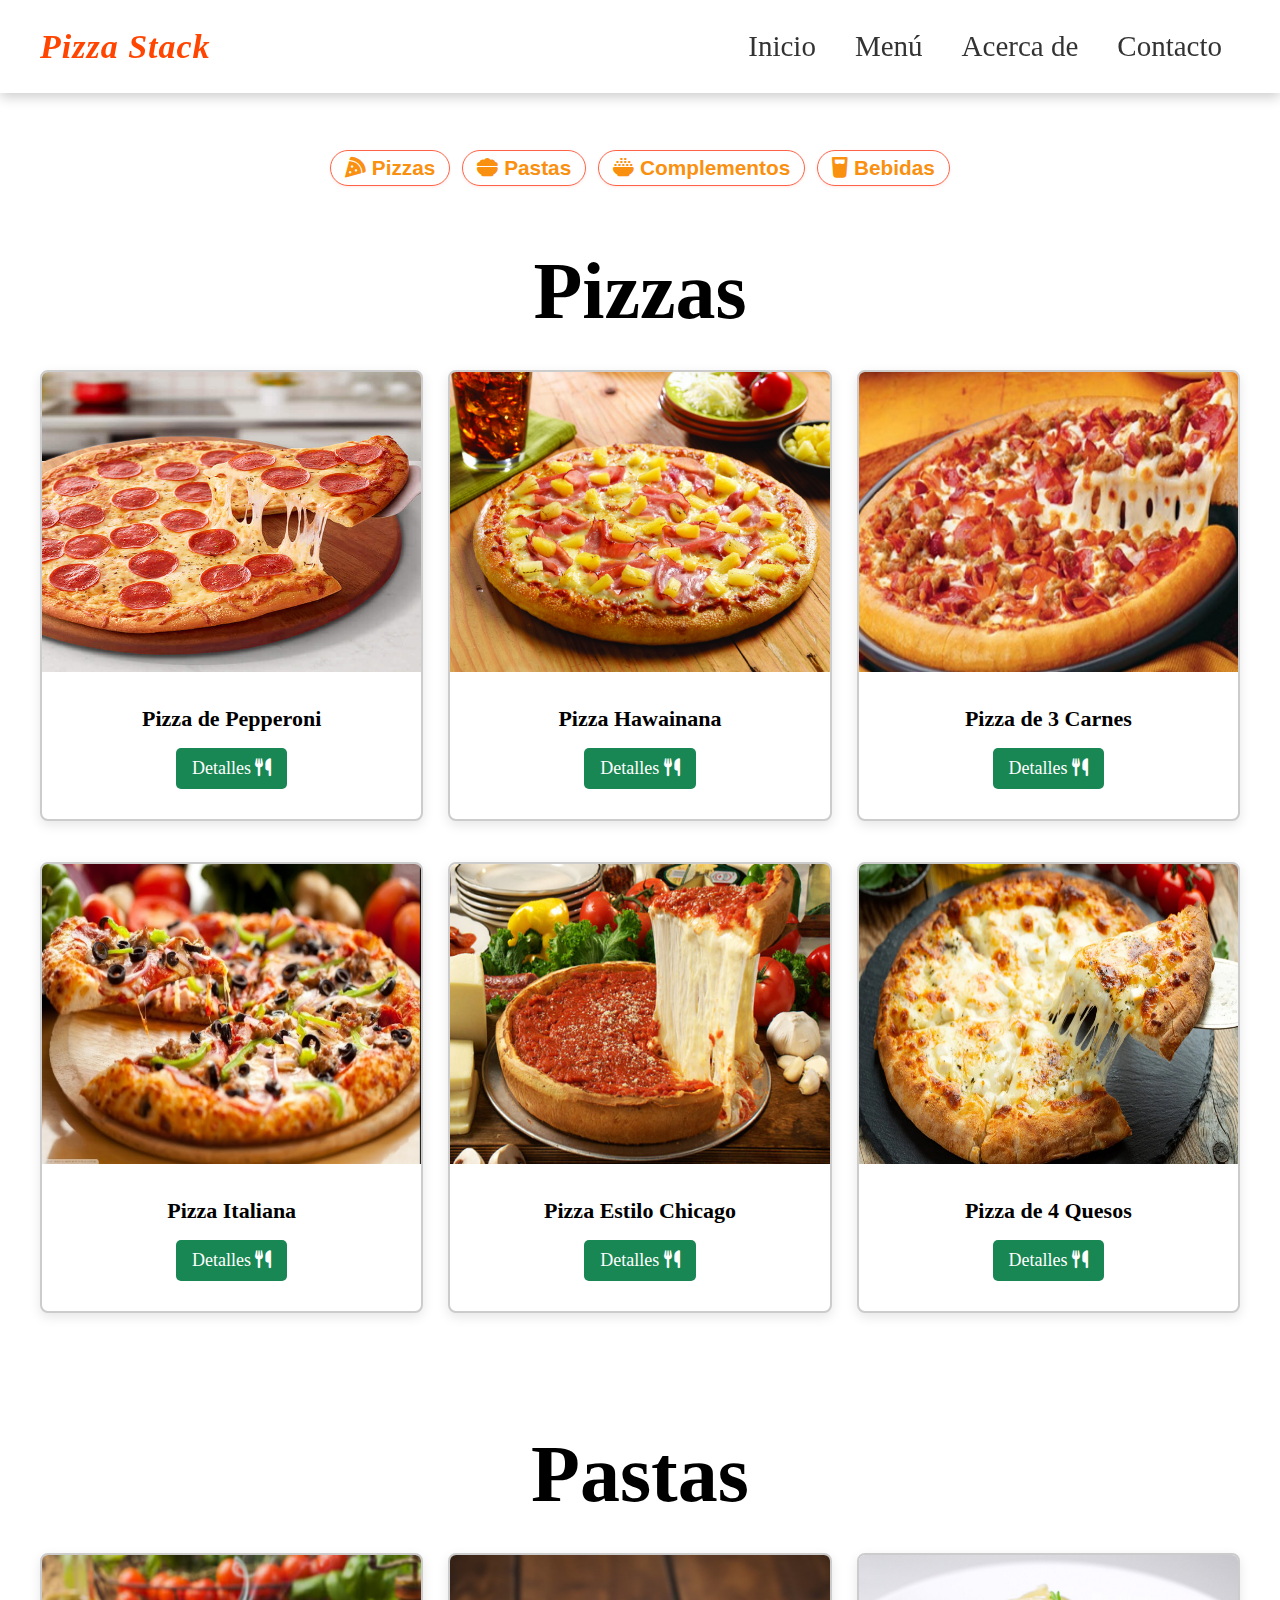
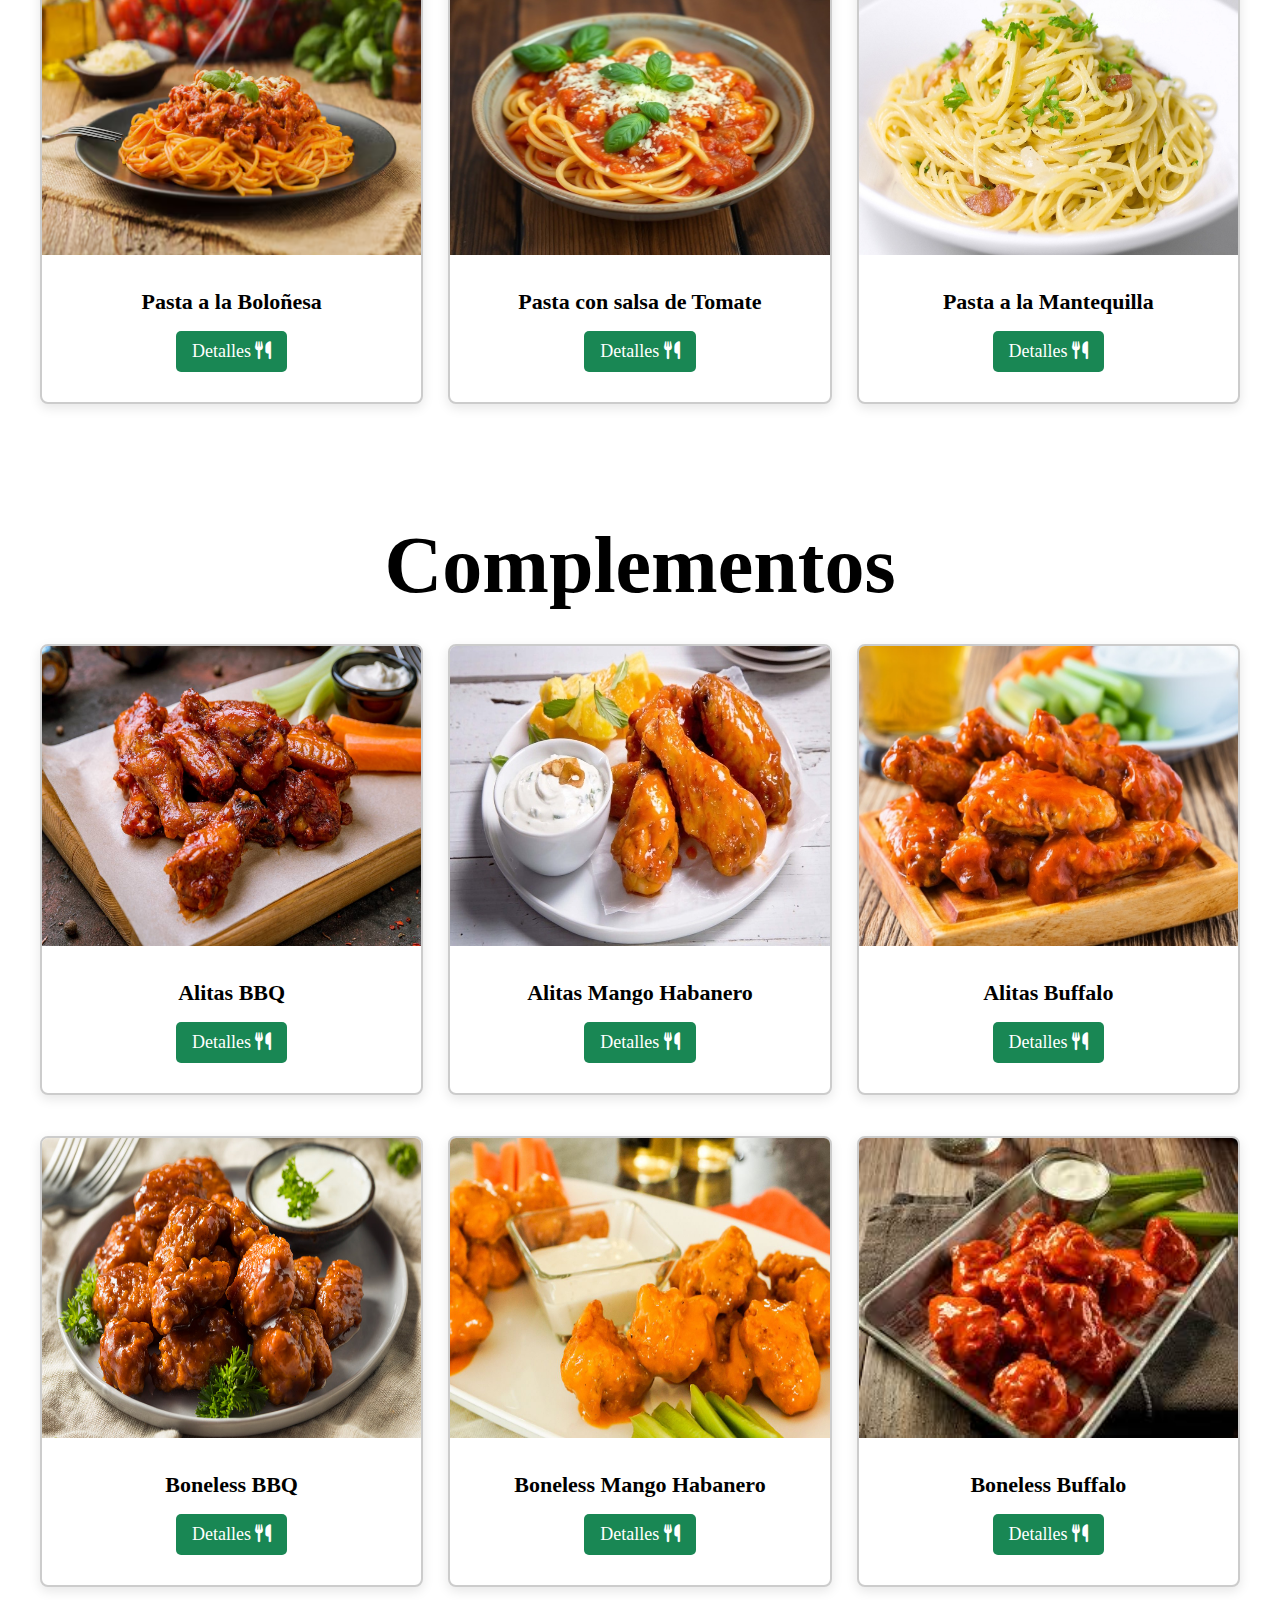
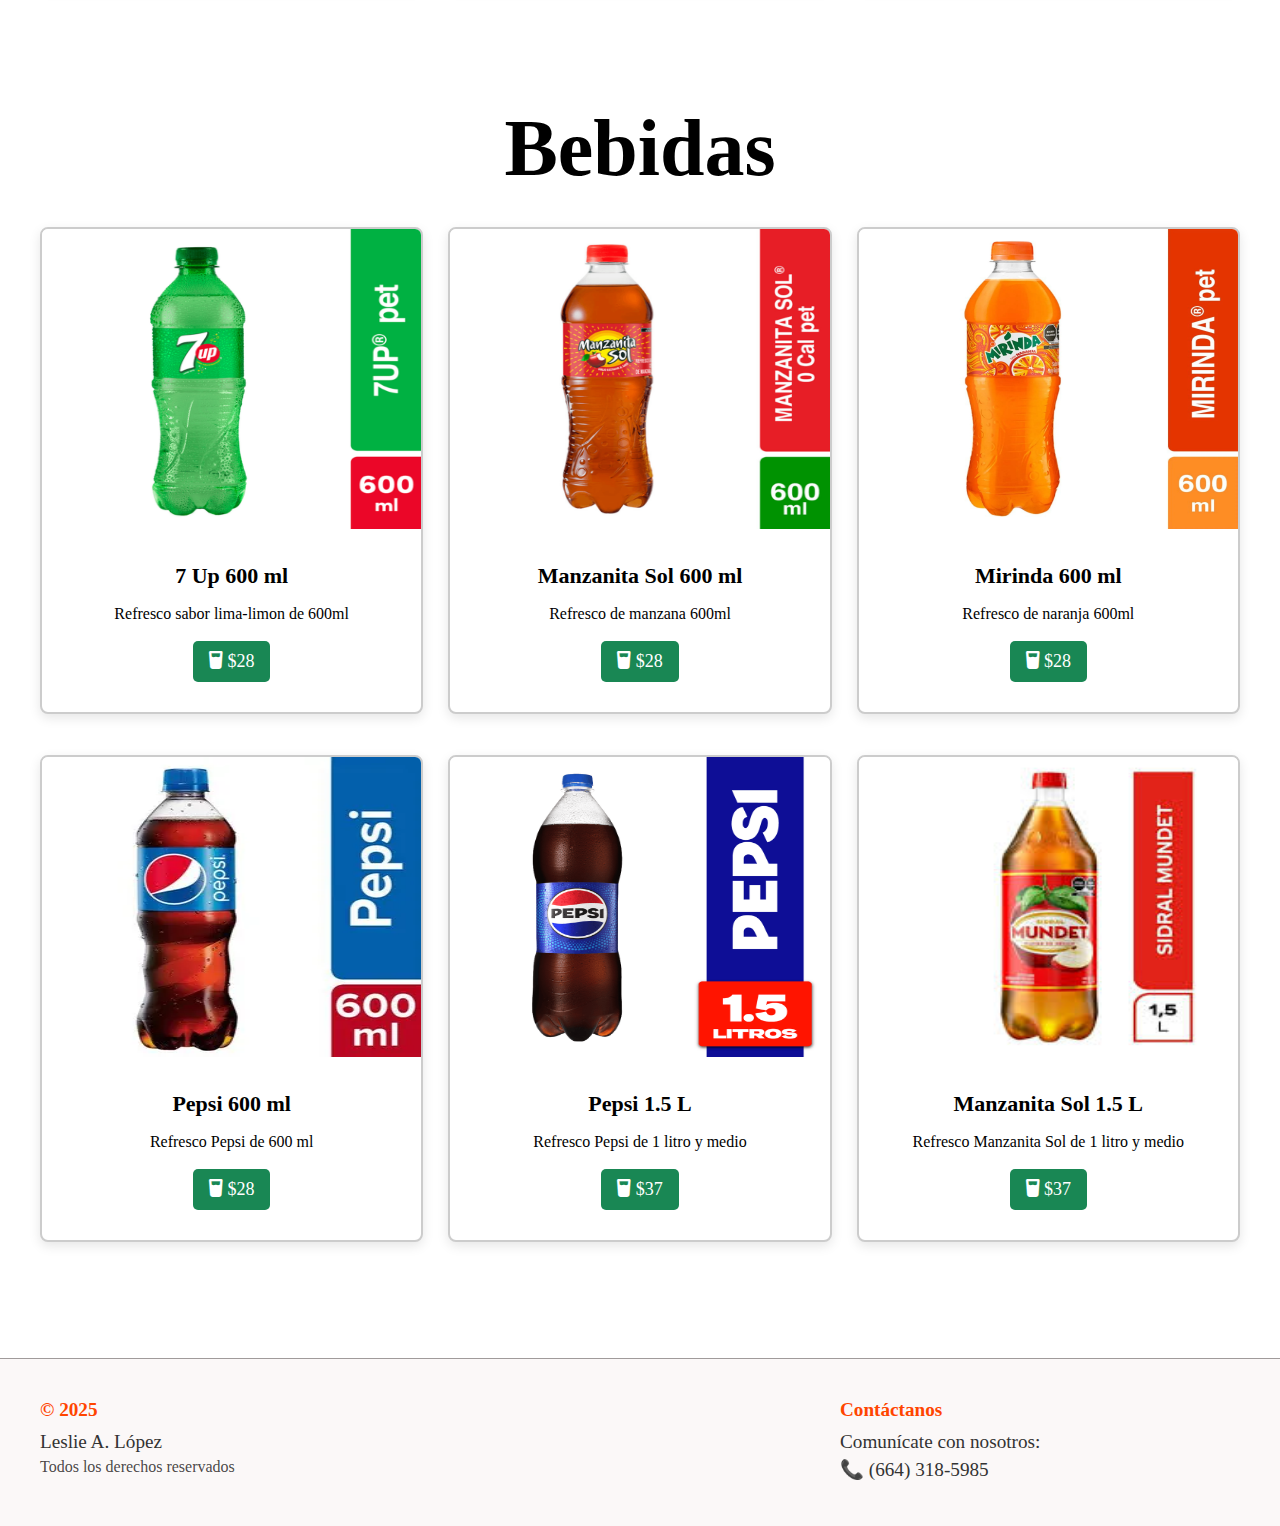
<file: pages/Menu.html>
<!DOCTYPE html>
<html lang="en">

<head>
  <meta charset="UTF-8">
  <meta name="viewport" content="width=device-width, initial-scale=1.0">
  <link rel="stylesheet" href="../styles.css">
  <link href="https://cdnjs.cloudflare.com/ajax/libs/font-awesome/6.5.1/css/all.min.css" rel="stylesheet">

  <title>Pizza Stack</title>
</head>

<body>
  <script>
    function showSection(section) {
      const sections = ['pizza', 'pastas', 'complementos','bebidas'];
      sections.forEach(s => {
        document.getElementById(s + '-section').style.display = (s === section) ? 'block' : 'none';
      });
    }
  </script>


  <!--Navbar-->
  <nav class="navbar">
    <div class="logo">Pizza Stack</div>
    <button class="hamburger" aria-label="Abrir menú">
      ☰
    </button>
    <div class="nav-items">
      <a href="../index.html">Inicio</a>
      <a href="Menu.html">Menú</a>
      <a href="Acerca.html">Acerca de</a>
      <a href="Contacto.html">Contacto</a>
    </div>
  </nav>


  <!--Sub Menu-->

  <div class="submenu">
    <button onclick="showSection('pizza')"><i class="fa-solid fa-pizza-slice"></i> Pizzas</button>
    <button onclick="showSection('pastas')"><i class="fa-solid fa-bowl-food"></i> Pastas</button>
    <button onclick="showSection('complementos')"><i class="fa-solid fa-bowl-rice"></i> Complementos</button>
      <button onclick="showSection('bebidas')"><i class="fa-solid fa-glass-water"></i> Bebidas</button>
  </div>


  <!--Menu-->
  <div id="pizza-section">
    <h1>Pizzas</h1><br>

    <div class="container-menu">
      <!-- Tarjeta 1 -->
      <div class="card">
        <img src="../img/pizzas/pizza de pepperoni.jpeg" alt="Pizza de Peperoni">
        <div class="card-body">
          <div class="card-title">Pizza de Pepperoni</div>
          <a href="../detalle.html?tipo=pizza&producto=pizza_de_pepperoni" class="card-button">
            Detalles <i class="fa-solid fa-utensils"></i>
          </a>
        </div>
      </div>



      <div class="card">
        <img src="../img/pizzas/pizza hawainana.jpg" alt="Pizza hawaiana">
        <div class="card-body">
          <div class="card-title">Pizza Hawainana</div>
          <a href="../detalle.html?tipo=pizza&producto=pizza_hawaiana" class="card-button">
            Detalles <i class="fa-solid fa-utensils"></i>
          </a>
        </div>
      </div>


      <div class="card">
        <img src="../img/pizzas/pizza 3 carnes.jpg" alt="Pizza de 3 carnes">
        <div class="card-body">
          <div class="card-title">Pizza de 3 Carnes</div>
          <a href="../detalle.html?tipo=pizza&producto=pizza_3_carnes" class="card-button">
            Detalles <i class="fa-solid fa-utensils"></i>
          </a>
        </div>
      </div>


      <div class="card">
        <img src="../img/pizzas/pizza italiana.jpg" alt="Pizza italiana">
        <div class="card-body">
          <div class="card-title">Pizza Italiana</div>
          <a href="../detalle.html?tipo=pizza&producto=pizza_italiana" class="card-button">
            Detalles <i class="fa-solid fa-utensils"></i>
          </a>
        </div>
      </div>


      <div class="card">
        <img src="../img/pizzas/pizza.png" alt="Pizza estilo chicago">
        <div class="card-body">
          <div class="card-title">Pizza Estilo Chicago</div>
          <a href="../detalle.html?tipo=pizza&producto=pizza_estilo_chicago" class="card-button">
            Detalles <i class="fa-solid fa-utensils"></i>
          </a>
        </div>
      </div>

      <div class="card">
        <img src="../img/pizzas/pizza de 4 quesos.webp" alt="Pizza 4 quesos">
        <div class="card-body">
          <div class="card-title">Pizza de 4 Quesos</div>
          <a href="../detalle.html?tipo=pizza&producto=pizza_4_quesos" class="card-button">
            Detalles <i class="fa-solid fa-utensils"></i>
          </a>
        </div>
      </div>
    </div>

  </div>


  <div id="pastas-section">
    <h1>Pastas</h1><br>
    <div class="container-menu">
      <!-- Tarjeta 1 -->
      <div class="card">
        <img src="../img/pastas/bolonesa.avif" alt="Pasta Boloñesa">
        <div class="card-body">
          <div class="card-title">Pasta a la Boloñesa</div>
          <a href="../detalle.html?tipo=pastas&producto=pasta_boloñesa" class="card-button">
            Detalles <i class="fa-solid fa-utensils"></i>
          </a>
        </div>
      </div>

      <div class="card">
        <img src="../img/pastas/pasta con tomate.jpg" alt="Pasta con salsa de tomate">
        <div class="card-body">
          <div class="card-title">Pasta con salsa de Tomate</div>
          <a href="../detalle.html?tipo=pastas&producto=pasta_con_salsa_de_tomate" class="card-button">
            Detalles <i class="fa-solid fa-utensils"></i>
          </a>
        </div>
      </div>

      <div class="card">
        <img src="../img/pastas/mantequilla.jpg" alt="Pasta a la mantequilla">
        <div class="card-body">
          <div class="card-title">Pasta a la Mantequilla</div>
          <a href="../detalle.html?tipo=pastas&producto=pasta_a_la_mantequilla" class="card-button">
            Detalles <i class="fa-solid fa-utensils"></i>
          </a>
        </div>
      </div>
    </div>
  </div>

  <div id="complementos-section">

    <h1>Complementos</h1><br>
    <div class="container-menu">
      <!-- Tarjeta 1 -->
      <div class="card">
        <img src="../img/complementos/bbq.jpg" alt="Alitas BBQ">
        <div class="card-body">
          <div class="card-title">Alitas BBQ</div>
          <a href="../detalle.html?tipo=complementos&producto=alitas_bbq" class="card-button">
            Detalles <i class="fa-solid fa-utensils"></i>
          </a>
        </div>
      </div>
      <div class="card">
        <img src="../img/complementos/alitasmango.jpg" alt="Alitas Mango Habanero">
        <div class="card-body">
          <div class="card-title">Alitas Mango Habanero</div>
          <a href="../detalle.html?tipo=complementos&producto=alitas_mango_habanero" class="card-button">
            Detalles <i class="fa-solid fa-utensils"></i>
          </a>
        </div>
      </div>
      <div class="card">
        <img src="../img/complementos/buffalo.jpg" alt="Alitas Buffalo">
        <div class="card-body">
          <div class="card-title">Alitas Buffalo</div>
          <a href="../detalle.html?tipo=complementos&producto=alitas_buffalo" class="card-button">
            Detalles <i class="fa-solid fa-utensils"></i>
          </a>
        </div>
      </div>
      <div class="card">
        <img src="../img/complementos/boneless bbq.jpg" alt="Boneless BBQ">
        <div class="card-body">
          <div class="card-title">Boneless BBQ</div>
          <a href="../detalle.html?tipo=complementos&producto=boneless_bbq" class="card-button">
            Detalles <i class="fa-solid fa-utensils"></i>
          </a>
        </div>
      </div>
      <div class="card">
        <img src="../img/complementos/boneless mango habanero.jpg" alt="Boneless Mango Habanero">
        <div class="card-body">
          <div class="card-title">Boneless Mango Habanero</div>
          <a href="../detalle.html?tipo=complementos&producto=boneless_mango_habanero" class="card-button">
            Detalles <i class="fa-solid fa-utensils"></i>
          </a>
        </div>
      </div>

      <div class="card">
        <img src="../img/complementos/boneless buffalo.jpg" alt="Boneless buffalo">
        <div class="card-body">
          <div class="card-title">Boneless Buffalo</div>
          <a href="../detalle.html?tipo=complementos&producto=boneless_buffalo" class="card-button">
            Detalles <i class="fa-solid fa-utensils"></i>
          </a>
        </div>
      </div>


      
    </div>

  </div>

   <div id="bebidas-section">

    <h1>Bebidas</h1><br>
    <div class="container-menu">
      <!-- Tarjeta 1 -->
      <div class="card">
        <img src="../img/complementos/lima-limon.png" alt="7 Up">
        <div class="card-body">
          <div class="card-title">7 Up 600 ml</div>
          <p>Refresco sabor lima-limon de 600ml </p> <br>
         <a href="" class="card-button">
  <i class="fa-solid fa-glass-water"></i> $28
</a>
  </div>
      </div>

      <div class="card">
        <img src="../img/complementos/manzana.jpg" alt="refresco manzanita">
        <div class="card-body">
          <div class="card-title">Manzanita Sol 600 ml</div>
          
                <p>Refresco de manzana 600ml </p> <br>
         <a href="" class="card-button">
  <i class="fa-solid fa-glass-water"></i> $28
</a>
        </div>
      </div>
      <div class="card">
        <img src="../img/complementos/mirinda.webp" alt="refresco de naranja">
        <div class="card-body">
          <div class="card-title">Mirinda 600 ml</div>
            <p>Refresco de naranja 600ml </p> <br>
         <a href="" class="card-button">
  <i class="fa-solid fa-glass-water"></i> $28
</a>

        </div>
      </div>

        <div class="card">
        <img src="../img/complementos/pepsi.webp" alt="refresco de pepsi">
        <div class="card-body">
          <div class="card-title">Pepsi 600 ml</div>
            <p>Refresco Pepsi de  600 ml </p> <br>
         <a href="" class="card-button">
  <i class="fa-solid fa-glass-water"></i> $28
</a>

        </div>
      </div>
         <div class="card">
        <img src="../img/complementos/Pepsi2.webp" alt="refresco de pepsi 1.5l">
        <div class="card-body">
          <div class="card-title">Pepsi 1.5 L</div>
            <p>Refresco Pepsi de 1 litro y medio </p> <br>
         <a href="" class="card-button">
  <i class="fa-solid fa-glass-water"></i> $37
</a>

        </div>
      </div>

     <div class="card">
        <img src="../img/complementos/manzana2.jpg" alt="refresco de manzana 1.5l">
        <div class="card-body">
          <div class="card-title">Manzanita Sol 1.5 L</div>
            <p>Refresco Manzanita Sol de 1 litro y medio </p> <br>
         <a href="" class="card-button">
  <i class="fa-solid fa-glass-water"></i> $37
</a>

        </div>
      </div>


      
    </div>

  </div>



  <!-- Footer -->
  <footer class="footer">
    <div class="footer-container">
      <div class="footer-column">
        <h5>&copy; 2025</h5>
        <p>Leslie A. López</p>
        <small>Todos los derechos reservados</small>
      </div>
      <div class="footer-column">
        <h5>Contáctanos</h5>
        <p>Comunícate con nosotros:</p>
        <p>📞 (664) 318-5985</p>
      </div>
    </div>
  </footer>

  <script>
    const hamburger = document.querySelector(".hamburger");
    const navItems = document.querySelector(".nav-items");

    hamburger.addEventListener("click", () => {
      navItems.classList.toggle("active");
      document.body.classList.toggle("menu-open");  // <-- MUY IMPORTANTE
    });

  </script>

</body>

</html>
</file>
<file: styles.css>
/* ========== Variables CSS ========== */
:root {
  --max-width: 1200px; /* Ancho máximo unificado para toda la página */
  --primary-color: orangered;
  --text-color: #333;
  --text-muted: #423d3df5;
  --footer-bg: rgba(248, 242, 242, 0.562);
  --box-shadow: 0 4px 12px rgba(0, 0, 0, 0.199);
  --border-color: #a09b9b;
}

/* ========== Reset de estilos ========== */
* {
  box-sizing: border-box;
  margin: 0;
  padding: 0;
}

/* ========== Body ========== */
body {
  background-color: #fff;
  padding-top: 60px; /* Para navbar fijo */
  
}


/* ========== Navbar ========== */
/* Navbar base */
.navbar {
  position: fixed;
  top: 0;
  left: 0;
  width: 100%;
  background-color: #ffffff;
  display: flex;
  justify-content: space-between;
  align-items: center;
  padding: 20px 40px;
  box-shadow: var(--box-shadow);
  z-index: 1000;
  font-family: Georgia, 'Times New Roman', Times, serif;
}

/* Logo */
.logo {
  font-size: 34px;
  font-weight: 900;
  color: var(--primary-color);
  letter-spacing: 1px;
  font-style: oblique;
}

/* Agrupa logo + hamburguesa */
.navbar-left {
  display: flex;
  align-items: center;
}

/* Menú horizontal (desktop) */
.nav-items {
  display: flex;
  gap: 3px;
  flex-wrap: wrap;
}

/* Enlaces */
.nav-items a {
  text-decoration: none;
  font-size: 29px;
  color: var(--text-color);
  padding: 10px 18px;
  border-radius: 6px;
  transition: all 0.3s ease;
}

.nav-items a:hover {
  background-color: #f0f0f0;
  color: var(--primary-color);
}

/* Botón hamburguesa (oculto por defecto) */
.hamburger {
  display: none;
  font-size: 28px;
  background: none;
  border: none;
  cursor: pointer;
  margin-left: 20px;
}


@media screen and (max-width: 768px) {
  /* Navbar layout en móvil */
  .navbar {
    flex-direction: row;
    align-items: center;
    justify-content: space-between;
    padding: 15px 20px;
    position: fixed;
    top: 0;
    left: 0;
    right: 0;
    z-index: 1000;
  }

  .navbar-left {
    display: flex;
    align-items: center;
    justify-content: space-between;
    width: 100%;
  }

  .hamburger {
    display: block;
    font-size: 28px;
    background: none;
    border: none;
    cursor: pointer;
    color:black;
  }

  /* Menú desplegable debajo del navbar */
  .nav-items {
    display: none;
    flex-direction: column;
    width: 100%;
    background-color: #fff;
    position: absolute;
    top: 100%; /* Justo debajo del navbar */
    left: 0;
    padding: 15px 20px;
    box-shadow: 0 8px 16px rgba(0,0,0,0.1);
    border-top: 1px solid #eee;
    z-index: 999;
  }

  .nav-items.active {
    display: flex;
  }

  .nav-items a {
    font-size: 20px;
    text-align: left;
    width: 100%;
    padding: 12px 10px;
    margin-bottom: 8px;
    border-radius: 6px;
    border-bottom: 1px solid #eee;
    color: black;
  }

  .nav-items a:hover {
    background-color: #f0f0f0;;
    color:var(--primary-color);
  }

  /* Para dejar espacio si el menú se abre (si usas JavaScript para aplicar esta clase) */
  body.menu-open {
    padding-top: 300px;
    transition: padding-top 0.3s ease;
  }
}




/* ========== Contenedores generales (contenedor de página, footer y header) ========== */
.page-container,
.footer-container {
  max-width: var(--max-width);
  margin: 0 auto;
  padding: 0 ; /* padding lateral consistente */
}

/* ========== Header / Imagen ========== */
.header-fullwidth {
  width: 100vw;
  margin-left: calc(50% - 50vw);
  overflow: hidden;
}

.header-fullwidth img {
  margin-top: auto;
  width: 99%;
  height: auto;
  object-fit: fill;
  max-height: 600px;
  border-radius: 0; /* si quieres que no tenga bordes redondeados */
  box-shadow: none; /* quita sombra si quieres */
}



@media screen and (max-width: 768px) {
.header-fullwidth img {
      margin-top: auto;
  width: 100%;
  height: auto;
  object-fit: fill;
  max-height: 340px;
  border-radius: 0; /* si quieres que no tenga bordes redondeados */
  box-shadow: none; /* quita sombra si quieres */
  }}


/*SUBMENU */
.submenu {
  display: flex;
  justify-content: center;
  gap: 12px;
margin: 90px 0 15px 0;
  padding: 0 10px;
}

.submenu button {
  background-color: #fff;
  border: 1.5px solid #ff6347;
  color: rgb(250, 144, 15);
  font-weight: 600;
  padding: 5px 14px;
  border-radius: 20px;
  cursor: pointer;
  box-shadow: 0 1px 3px rgba(255, 99, 71, 0.15);
  transition: all 0.25s ease;
font-size: 1.3rem;
}

.submenu button:hover,
.submenu button:focus {
  background-color: #ffa047;
  color: white;
  box-shadow: 0 3px 8px rgba(255, 99, 71, 0.3);
  outline: none;
  
}

.submenu button:active {
  transform: scale(0.95);
}

@media screen and (max-width: 768px) {
  .submenu {
    display: flex;
    flex-wrap: wrap;
    gap: 10px;
  }

  .submenu button {
    flex: 1 1 calc(33.33% - 10px);
    display: flex;
    align-items: center;
    justify-content: center;
    gap: 8px;
    padding: 8px 12px;
    font-size: clamp(0.8rem, 3.5vw, 1.3rem);
  }

  /* El botón bebidas baja y ocupa todo */
  .submenu button.bebidas {
    flex-basis: 100%;
  }

  .submenu button i {
    font-size: 18px;
    margin: 0;
  }
}
.servicio-domicilio-banner {
  margin-top: 20px;
  font-size: clamp(1rem, 2vw, 3rem);
  color: black;
  text-align: center;
  padding: 9px;
  font-weight: bold;
}




/*===========  MENU =========*/

.container-menu {
  max-width: var(--max-width);
  margin: 0 auto 100px auto;
  display: flex;
  flex-wrap: wrap;
  gap: 25px;
  justify-content: center;
 
}

h1 {
  font-family:Georgia, 'Times New Roman', Times, serif;
  font-weight: 600;
   font-size: clamp(2.4rem, 9vw, 80px);
  text-align: center;
  color: black;
 margin: 60px 0 15px 0;

}
.card {
  flex: 1 1 calc(33.333% - 20px); /* 3 columnas */
  background-color: #fff;
  border: 2px solid #ccc; /* borde sólido de 2px color gris claro */
  border-radius: 8px;     /* esquinas redondeadas */
  overflow: hidden;
  box-shadow: 0 4px 12px rgba(0, 0, 0, 0.1); /* sombra suave */
  transition: transform 0.3s ease;
  margin-bottom: 16px;
}


.card:hover {
  transform: translateY(-5px);
}

.card img {
  width: 100%;
  height: 300px;
  object-fit:fill;
}

.card-body {
  padding: 30px;
  text-align: center;
}

.card-title {
  font-size: 22px;
  font-weight: bold;
  margin-bottom: 16px;
  font-family:Cambria, Cochin, Georgia, Times, 'Times New Roman', serif;
}

.card-button {
  display: inline-block;
  padding: 10px 16px;
  background-color: #198754;
  color: white;
  border: none;
  border-radius: 5px;
  text-decoration: none;
  font-size: 18px;
  cursor: pointer;
}

.card-button:hover {
  background-color: #157347;
}
/* Responsive: 2 columnas en pantallas medianas */
@media (max-width: 992px) {
  .card {
    flex: 1 1 calc(50% - 20px);
    max-width: calc(50% - 20px);
  }
}

/* Responsive: 1 columna en pantallas pequeñas */
@media (max-width: 576px) {
  .card {
    flex: 1 1 100%;
    max-width: 90%;
  
  }
}

/* ===== DETALLE ===== */

/* --- Animaciones clave --- */
@keyframes fadeIn {
  from { opacity: 0; transform: translateY(30px); }
  to { opacity: 1; transform: translateY(0); }
}
@keyframes zoomIn {
  from { opacity: 0; transform: scale(0.8); }
  to { opacity: 1; transform: scale(1); }
}
@keyframes bounceIn {
  0% { transform: scale(0.9); }
  50% { transform: scale(1.05); }
  100% { transform: scale(1); }
}
@keyframes slideIn {
  from { opacity: 0; transform: translateX(40px); }
  to { opacity: 1; transform: translateX(0); }
}
@keyframes growLine {
  from { width: 0; opacity: 0; }
  to { width: 70px; opacity: 1; }
}
@keyframes fadeList {
  from { opacity: 0; transform: translateY(10px); }
  to { opacity: 1; transform: translateY(0); }
}
@keyframes bounce {
  from { transform: translateY(0); }
  to { transform: translateY(-3px); }
}
@keyframes bounceHover {
  0%, 100% { transform: translateY(0); }
  50% { transform: translateY(-6px); }
}
@keyframes fadeScaleIn {
  to { opacity: 1; transform: scale(1); }
}
@keyframes fadeSlideUp {
  from { opacity: 0; transform: translateY(10px); }
  to { opacity: 1; transform: translateY(0); }
}

/* --- Contenedor Principal --- */
.detalle {
  display: flex;
  gap: 30px;
  max-width: var(--max-width);
  margin: 15px auto;
  margin-bottom: 90px;
  padding: 40px;
  background: #fff;
  border-radius: 18px;
  box-shadow: 0 12px 28px rgba(119, 113, 109, 0.15);
  animation: fadeIn 1s ease;
  align-items: flex-start;
        margin-top: -40px;
}

/* --- Imagen del Producto --- */
.detalle img {
  width: 500px;
  height: 500px;
  border-radius: 10px;
  object-fit: fill;
  animation: zoomIn 1.5s ease forwards, bounceIn 1.2s ease-out forwards 1.5s;
  transition: transform 0.5s ease, box-shadow 0.5s ease, filter 0.5s ease;
      margin-top: 40px;

}

.detalle img:hover {
  transform: scale(1.07);
  filter: drop-shadow(0 0 8px yellow);
}

/* --- Información del Producto --- */
.detalle .info {
  flex: 1;
  animation: slideIn 1s ease;
   
}

.detalle .info h1 {
  font-size: 2.8rem;
  color: #d84315;
  margin-bottom: 20px;
  position: relative;
  font-weight: 700;
  letter-spacing: -0.5px;
  
}

.detalle .info h1::after {
  content: '';
  position: absolute;
  left: 0;
  bottom: -14px;
  width: 70px;
  height: 5px;
  background: linear-gradient(to right, #d84315, #ff5722, #ff8a65);
  border-radius: 3px;
  animation: growLine 2.3s ease forwards;
  
}

.detalle .info p {
  font-size: 1.15rem;
  margin: 20px 0;
  line-height: 1.7;
  color: #5d4037;
}

.detalle .info h3 {
  margin-top: 30px;
  font-size: 1.4rem;
  color: #388e3c;
  background: #e8f5e9;
  padding: 10px 16px;
  border-left: 5px solid #81c784;
  border-radius: 10px;
  box-shadow: 0 5px 10px rgba(129, 199, 132, 0.25);
}

/* --- Lista de Ingredientes --- */
.detalle .info ul {
  list-style: none;
  padding-left: 0;
  margin-top: 28px;

}

.detalle .info ul li {
  margin-bottom: 12px;
  font-size: 1.1rem;
  padding-left: 32px;
  color: #6d4c41;
  position: relative;
  opacity: 0;
  animation: fadeList 1s ease forwards;
  transition: color 0.3s ease;
}

.detalle .info ul li:nth-child(1) { animation-delay: 0.4s; }
.detalle .info ul li:nth-child(2) { animation-delay: 0.8s; }
.detalle .info ul li:nth-child(3) { animation-delay: 1s; }

.detalle .info ul li:hover {
  color: #d84315;
}

.detalle .info ul li::before {
  content: "🍕";
  position: absolute;
  left: 0;
  top: 0;
  font-size: 1.2rem;
  animation: bounce 1.5s infinite alternate ease-in-out;
  transition: color 0.3s ease;
  color: #ff7043;
}

.detalle .info ul li:hover::before {
  color: #d84315;
  animation: bounceHover 0.5s ease;
}

/* --- Botón Volver --- */
#producto {
  display: inline-block;
  margin-top: 33px;
  margin-bottom: 10px;
  padding: 14px 28px;
  background: linear-gradient(to right, #e53935, #fb8c00);
  color: #fff;
  font-weight: 700;
  border-radius: 12px;
  text-decoration: none;
  opacity: 0;
  transform: scale(0.9);
  animation: fadeScaleIn 1.2s ease forwards;
  animation-delay: 4s;
  box-shadow: 0 6px 14px rgba(250, 86, 35, 0.4);
  transition: background 0.3s ease, transform 0.2s ease, box-shadow 0.3s ease;
}

#producto:hover {
  background: linear-gradient(to right, #d32f2f, #ff6f00);
  transform: scale(1.07);
  box-shadow: 0 8px 18px rgba(255, 87, 34, 0.6);
}

/* --- Tabla Precios --- */
.tabla-precios {
  margin-top: 50px;
  border-radius: 14px;
  overflow: hidden;
  background: #fff9f0;
  border: 1px solid #ffe6b3;
  box-shadow: 0 8px 16px rgba(255, 152, 0, 0.15);
  animation: fadeIn 2s ease;
}

.tabla-precios h3 {
  background: linear-gradient(to right, #ff7043, #ffcc80);
  padding: 14px 20px;
  margin: 0;
  font-size: 1.3rem;
  color: #5d2600;
  font-weight: 700;
  border-bottom: 3px solid #ffb74d;
  border-radius: 14px 14px 0 0;
}

.fila {
  display: flex;
  justify-content: space-between;
  padding: 16px 24px;
  font-size: 1.1rem;
  color: #5d4037;
  background-color: #fff3e0;
  border-top: 1px solid #fcdba7;
  transition: background 0.3s ease;
  opacity: 0;
  animation: fadeSlideUp 1s ease forwards;
}

.fila:nth-child(even) {
  background-color: #fff8f0;
}

.fila:hover {
  background-color: #ffd7a3;
}

.fila.encabezado {
  background-color: #ffcc80;
  color: #6d2600;
  font-weight: 700;
  border-top: none;
  border-bottom: 3px solid #ffa726;
}

.fila span {
  flex: 1;
  text-align: left;
}

.fila .precio {
  text-align: right;
  color: #d84315;
  font-weight: 700;
}

.fila:nth-child(1) { animation-delay: 1.5s; }
.fila:nth-child(2) { animation-delay: 2s; }
.fila:nth-child(3) { animation-delay: 2.5s; }
.fila:nth-child(4) { animation-delay: 3s; }

/* --- Responsive --- */
@media (max-width: 768px) {
  .detalle {
    flex-direction: column;
    text-align: center;
    padding: 17px;
      margin: 40px 20px; /* más espacio afuera */
    
  }

  .detalle img {
    width: 90%;
    height: auto;
    margin: auto;
      margin-top: 40px;
  }

  .detalle .info  {
    margin-top: -30px;
    text-align: center;
  }


  .detalle .info ul li::before {
    left: 10%;
    transform: translateX(-50%);
  }

  .detalle .info ul li {
    padding-left: 0; /* Ya no necesitas espacio a la izquierda */
  }

  .detalle .info h1::after {
    left: 50%;
    transform: translateX(-50%);
  }


  .tabla-precios .fila {
    flex: 1;
  }
}




/*========Acerca de ======== */
.acerca-section {
   display: flex;
  align-items: center;
  gap: 30px;
  max-width: var(--max-width);
  margin: 50px auto 60px auto;
 padding: 40px 20px; /* 60px arriba y abajo, 20px a los lados */
  background-image: url("./img/Red\ Yellow\ Creative\ Pizza\ Stationery\ Page\ Border\ A4\ Document.gif"); /* Cambia esta URL por tu imagen */
  background-size: cover;
  background-position: center;
  background-repeat: no-repeat;
  position: relative;
  z-index: 1;
  border-radius: 15px;
}

.acerca-section::before {
  content: "";
  position: absolute;
  top: 0; left: 0;
  width: 100%; height: 100%;
  background: rgba(255, 255, 255, 0.692); /* capa translúcida blanca para contraste */
  z-index: 0;
  border-radius: 15px;
}

.acerca-section > * {
  position: relative;
  z-index: 2;
}


.acerca-img {
  flex: 0 0 500px;
}

.acerca-img img {
  width: 100%;
  height: auto;
  box-shadow: 0 6px 10px rgba(21, 115, 71, 0.7);
  display: block;
  border-radius: 10px; /* borde suave para la imagen */
}

.acerca-texto {
  flex: 1;
}

.acerca-texto h2 {
  margin-bottom: 15px;
 font-size: clamp(2rem, 4vw, 3rem);
  color:  var(--primary-color);
  font-family: Georgia, 'Times New Roman', Times, serif;
  font-style: oblique;
}

.acerca-texto p {
font-size: clamp(1rem, 2.5vw, 1.6rem);
  line-height: 1.6;
  color: #333;
  margin-bottom: 20px; /* separación entre párrafos */
  font-family: 'Segoe UI', Tahoma, Geneva, Verdana, sans-serif;
}

/* Botón */
.btn-ver-menu {
  font-size: clamp(1rem, 2.5vw, 1.6rem);
  display: inline-block;
  padding: 12px 28px;
  background-color:  var(--primary-color);
  color: white;
  font-weight: bold;
  text-decoration: none;
  border-radius: 30px;
  transition: background-color 0.3s ease;
}

.btn-ver-menu:hover {
  background-color: #cc3e00;
}

/* Responsive */
@media (max-width: 768px) {
  .acerca-section {
    flex-direction: column;
    align-items: center;
    text-align: center;
  }

  .acerca-img img {
    max-height: 300px; /* Más pequeño en pantallas chicas */
    max-width: 300px;
  margin: 0 auto; /* centra horizontalmente */
  }

  .acerca-img,
  .acerca-texto {
    width: 100%;
    flex: none;
  }

 
}




/*==Resena==*/
.resenas-section {
  max-width: 1100px;
  margin: 70px auto;
  padding: 0 20px;
  text-align: center;
}

.resenas-section h2 {
 font-size: clamp(2rem, 4vw, 3rem);
  color: rgb(236, 126, 22);
  margin-bottom: 40px;
  position: relative;
}

.resenas-section h2::after {
  content: "";
  display: block;
  width: 70px;
  height: 4px;
  background-color: #157347;
  margin: 10px auto 0;
  border-radius: 2px;
}

.resenas-container {
  display: flex;
  gap: 40px;
  justify-content: center;
  flex-wrap: wrap;
}

.resena {
  background: #fff;
  border-radius: 15px;
  padding: 25px 20px;
  box-shadow: 0 6px 15px rgba(0,0,0,0.1);
  max-width: 320px;
  flex: 1 1 300px;
  display: flex;
  flex-direction: column;
  align-items: center;
  transition: transform 0.3s ease;
}

.resena:hover {
  transform: translateY(-10px);
  box-shadow: 0 10px 20px rgba(0,0,0,0.15);
}

.resena img {
  width: 90px;
  height: 90px;
  border-radius: 50%;
  object-fit: cover;
  margin-bottom: 15px;
  border: 3px solid  var(--primary-color);
}

.resena h3 {
  margin: 0 0 10px;
  color: #157347;
  font-size: 1.3rem;
}

.resena p {
  font-size: 1.2rem;
  color: #444;
  line-height: 1.5;
}
  
@media (max-width: 768px) {
  .resenas-container {
    flex-direction: column;
    gap: 30px;
    align-content: center;
  }
}




/*======== Contacto ========*/

.contacto {
  max-width: var(--max-width);
  margin: 50px auto 40px auto;
  padding: 40px 30px;
  animation: fadeIn 1s ease-in-out;
}

@keyframes fadeIn {
  from { opacity: 0; transform: translateY(20px); }
  to { opacity: 1; transform: translateY(0); }
}

.contacto-texto {
  text-align: center;
  margin-bottom: 50px;
}

.contacto-texto h2 {
  font-size: clamp(2.1rem, 3vw, 4rem);
  margin-bottom: 20px;
  color: #aa5824;
  position: relative;
}

.contacto-texto h2::after {
  content: "";
  display: block;
  width: 60px;
  height: 4px;
  background-color: #157347;
  margin: 10px auto 0;
  border-radius: 2px;
}

.contacto-texto p {
 font-size: clamp(1.09rem, 2vw, 1.4rem);
  line-height: 1.7;
  color: #555;
  max-width: 800px;
  margin: 0 auto;
}

.contacto-contenido {
  display: flex;
  flex-direction: row;
  align-items: flex-start;
  gap: 30px;
  flex-wrap: wrap;
  justify-content: space-between;
}

.contacto-mapa {
  flex: 1;
  min-width: 300px;
  border-radius: 12px;
  overflow: hidden;
  box-shadow: 0 4px 12px  var(--box-shadow);
}

.contacto-mapa iframe {
  width: 100%;
  height: 100%;
  min-height: 300px;
  border: 0;
  display: block;
  
}

.contacto-direccion {
  flex: 1;
  min-width: 300px;
  background-color: #ffffff;
  padding: 25px;
  border-radius: 12px;
  box-shadow: 0 4px 12px rgba(0, 0, 0, 0.05);
  margin-bottom: 50px;
}

.contacto-direccion h3 {
margin: 0 0 20px 0;
  color: #157347;
  font-size: 1.9rem;

}

.contacto-direccion p {
  margin: 12px 0;
  font-size: 1.1rem;
  color: #444;
  line-height: 1.6;
}

.contacto-direccion p::before {
  content: "📍 ";
  color: #157347;
  font-size: 1.1rem;
  margin-right: 5px;
}

.contacto-direccion p:nth-of-type(2)::before {
  content: "📞 ";
}

.contacto-direccion p:nth-of-type(3)::before {
  content: "⏰ ";
}

/* Responsive */
@media (max-width: 768px) {
  .contacto-contenido {
    flex-direction: column;
    align-items: center;
    text-align: center;
  }

  .contacto-direccion {
    text-align: center;
  } 
  .contacto-direccion p {
    font-size: 1.05rem;
  }
}



/*=========Buzon============*/
/* Contenedor exterior del formulario y texto */
.buzon-wrapper {
  max-width: 800px;
  margin: 20px auto;
  padding: 0 20px;
  text-align: center;
  gap: 30px;
}

.buzon-titulo {
   font-size: clamp(1.8rem, 3vw, 4rem);
  margin-bottom: 30px;
  color: black; 
}

.buzon-descripcion {
 font-size: clamp(1.09rem, 2vw, 1.4rem);
  color: #555;
  margin-bottom: 20px;
}

/* Contenedor del formulario */
.buzon-container form {
  background-color: #fff;
  padding: 40px 20px;
  box-shadow: 0 6px 16px rgba(0, 0, 0, 0.315);
  border-radius: 10px;
  display: grid;
  gap: 20px;
}

/* Estilos para los inputs, usando nombres semánticos */
.buzon-nombre input,
.buzon-mensaje input {
  width: 100%;
  padding: 24px;
  font-size: 20px;
  border: 1px solid #ccc;
  border-radius: 6px;
}

/* Botón */
.btn-enviar {
  padding: 12px 24px;
  font-size: 20px;
  background-color: rgba(21, 105, 21, 0.836);
  color: white;
  border: none;
  border-radius: 6px;
  cursor: pointer;
  transition: background-color 0.3s ease;
}

.btn-enviar:hover {
  background-color: rgb(6, 167, 19);
  color: black;
}

/* ========== Footer ========== */
.footer {
  background-color: var(--footer-bg);
  color: var(--text-color);
  padding: 40px 0;
  font-family: var(--font-family);
  border-top: 1px solid var(--border-color);
  width: 100%;
}
.footer-container {
  display: flex;
  flex-wrap: wrap;
  justify-content: space-between;
}

.footer-column {
  flex: 0 1 400px; /* ancho fijo con posibilidad de encoger, sin crecer */
  max-width: 400px;
}

.footer h5 {
 font-size: clamp(1rem, 2.5vw, 1.2rem);
  font-weight: bold;
  margin-bottom: 10px;
  color: var(--primary-color);
}

.footer p {
  margin: 5px 0;
   font-size: clamp(1rem, 2.5vw, 1.2rem);
}

.footer small {
  font-size: 16px;
  color: var(--text-muted);
}

/* ========== Responsividad (Pantallas móviles) ========== */
@media (max-width: 768px) {
  /* Footer móvil */
  .footer-container {
    flex-direction: column;
    gap: 30px;
    padding: 0 15px;
  }

  .footer-column {
    flex: none;
    width: 100%;
    min-width: auto;
  }

  /* Evitar saltos de línea en textos del footer (se muestra en una línea, con "..." si es muy largo) */
  .footer h5,
  .footer p,
  .footer small {
    white-space: nowrap;
    overflow: hidden;
    text-overflow: ellipsis;
  }

  /* Ajuste padding lateral en contenedores */
  .page-container,
  .container,
  .footer-container {
    padding: 0 15px;
  }
}
</file>
